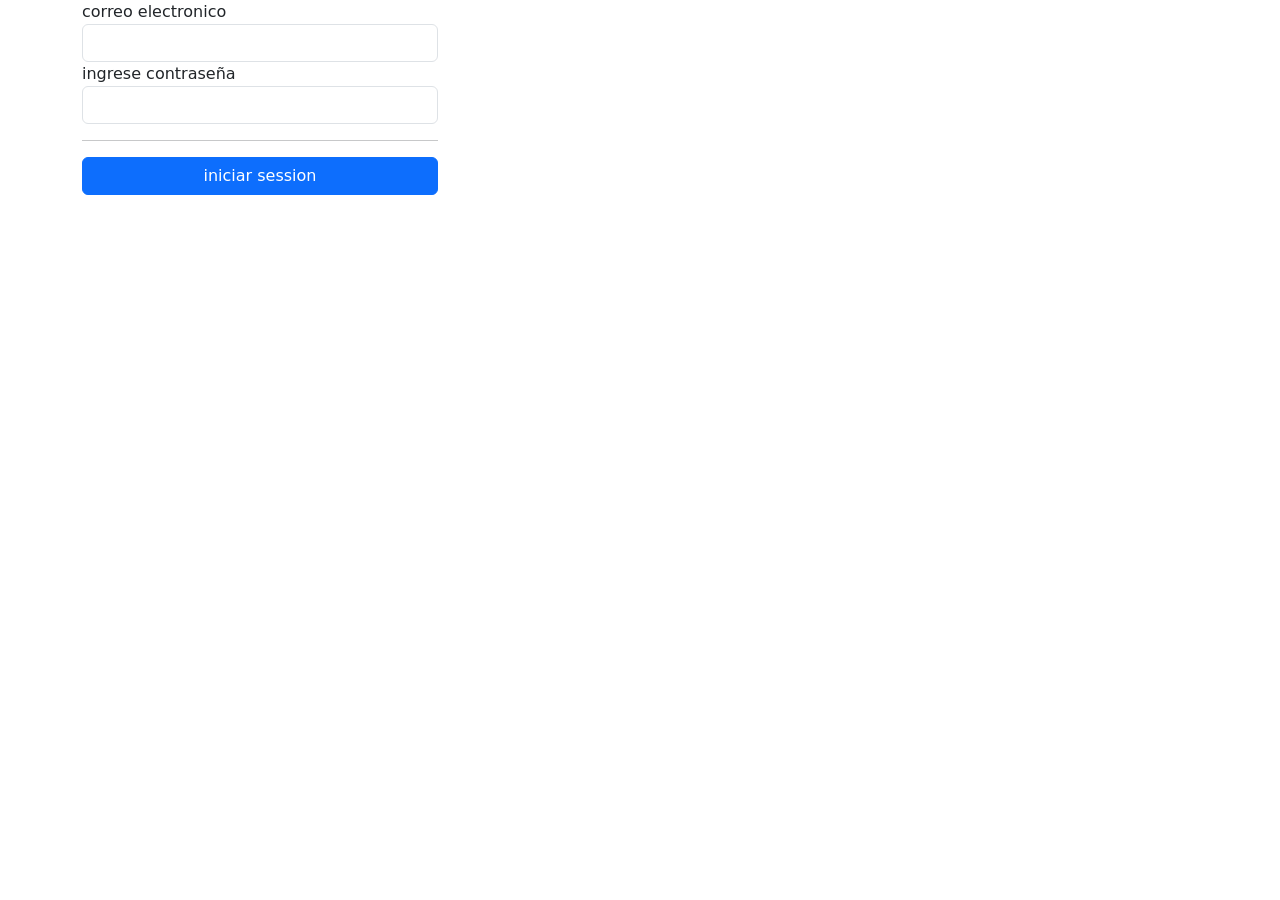
<file: formulario/index.html>
<!DOCTYPE html>
<html lang="en">
<head>
    <meta charset="UTF-8">
    <meta name="viewport" content="width=device-width, initial-scale=1.0">
    <link href="https://cdn.jsdelivr.net/npm/bootstrap@5.1.3/dist/css/bootstrap.min.css" rel="stylesheet" integrity="sha384-1BmE4kWBq78iYhFldvKuhfTAU6auU8tT94WrHftjDbrCEXSU1oBoqyl2QvZ6jIW3" crossorigin="anonymous">

    <title>Document</title>
</head>
<body>
<div class="container">
    <div class="row">
        <div class="col-md-4">
                <div class="mt 3">
                    <label for="correo">correo electronico</label>
                    <input type="text" class="form-control" name="correo" id="correo">
                </div>
                <div class="mt 3">
                    <label for="password">ingrese contraseña</label>
                    <input type="password" class="form-control" name="password" id="password">
                </div>
                <hr>
                <button onclick="iniciarSession()" class="btn btn-primary w-100">iniciar session</button>
        </div>
    </div>
</div>












    <script src="./validacion/validacion.js"></script>
</body>
</html>
</file>
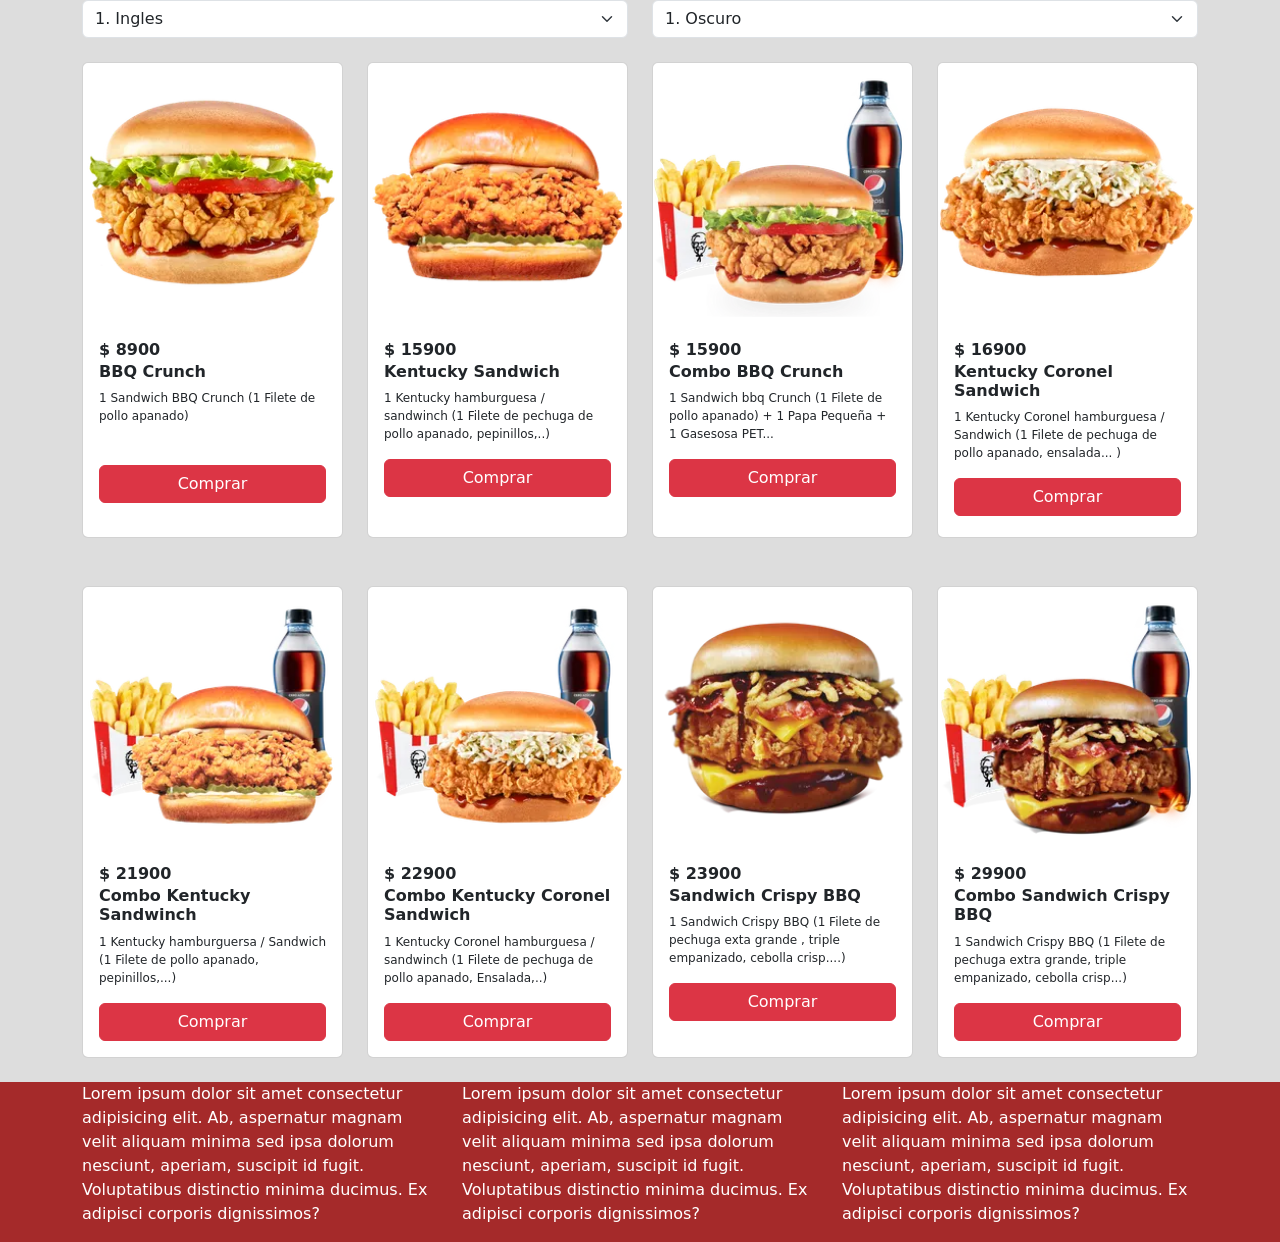
<file: hamburguesa/index.html>
<!DOCTYPE html>
<html lang="en">
<head>
    <meta charset="UTF-8">
    <meta name="viewport" content="width=device-width, initial-scale=1.0">
    <title>Hamburuesa</title>
    <link rel="stylesheet" href="./app.css">
    <link href="https://cdn.jsdelivr.net/npm/bootstrap@5.0.2/dist/css/bootstrap.min.css" rel="stylesheet" integrity="sha384-EVSTQN3/azprG1Anm3QDgpJLIm9Nao0Yz1ztcQTwFspd3yD65VohhpuuCOmLASjC" crossorigin="anonymous">


</head>
<body id="temas" class="claro" >
    <section>
    <div class="container">
        <div class="row ">
            <div class="col-md-6">
                <select onchange="idiomaIngles()" name="" class="form-select" id="idioma">
                    <option value="" disabled> selecionar</option>
                    <option value="en">1. Ingles</option>
                    <option value="es">2. Español</option>
                </select>
            </div>
            <div class="col-md-6">
                <select onchange="temaClaro()" name="" class="form-select" id="tema">
                    <option value="" disabled> selcionar</option>
                    <option value="os">1. Oscuro</option>
                    <option value="cla">2. Claro</option>
                </select>
            </div>
        </div>
        <div class="row">
            <div class="col-md-3 my-4">
                <div class="card h-100">
                    <img src="./images/hamburguesa-1.webp" alt="">
                    <div class="card-body">
                        <sap class="precio"><strong> $ 8900</strong></sap>
                        <h2 class="Nombreproducto"><strong>BBQ Crunch</strong></h2>
                        <p class="Descripcionproducto">1 Sandwich BBQ Crunch (1 Filete de pollo apanado)</p><br>
                        <button class="btn btn-danger" type="button"> Comprar</button>
                    </div>                    
                </div>
            </div>
            
            <div class="col-md-3 my-4">
                <div class="card h-100">
                    <img src="./images/hamburguesa-2.webp"alt="">
                    <div class="card-body">
                        <sap class="precio"><strong> $ 15900</strong></sap>
                        <h2 class="Nombreproducto"><strong>Kentucky Sandwich</strong></h2>
                        <p class="Descripcionproducto">1 Kentucky hamburguesa / sandwinch (1 Filete de pechuga de pollo apanado, pepinillos,..)</p>
                        <button class="btn btn-danger" type="button"> Comprar</button>
                        <br><br>
                    </div>
                    
                </div>
            
            </div>
            <div class="col-md-3 my-4" >
                <div class="card h-100">
                    <img src="./images/hamburguesa-3.webp"alt="">
                    <div class="card-body">
                        <sap class="precio"><strong> $ 15900</strong></sap>
                        <h2 class="Nombreproducto"><strong>Combo BBQ Crunch</strong></h2>
                        <p class="Descripcionproducto">1 Sandwich bbq Crunch (1 Filete de pollo apanado) +  1 Papa Pequeña + 1 Gasesosa PET...</p>
                        <button class="btn btn-danger" type="button"> Comprar</button>
                        <br><br>
                    </div>
                    
                </div>
            </div>
            <div class="col-md-3  my-4">
                <div class="card h-100">
                    <img src="./images/hamburguesa-4.webp"alt="">
                    <div class="card-body">
                        <sap class="precio"><strong> $ 16900</strong></sapp>
                        <h2 class="Nombreproducto"><strong>Kentucky Coronel Sandwich</strong></h2>
                        <p class="Descripcionproducto">1 Kentucky Coronel hamburguesa / Sandwich (1 Filete de pechuga de pollo apanado, ensalada... )</p>
                        <button class="btn btn-danger" type="button"> Comprar</button>
                    </div>
                    
                </div>
            </div>
        </div>
        <div class="row">
            <div class="col-md-3 my-4">
                <div class="card h-100">
                    <img src="./images/hamburguesa-5.webp" alt="">
                    <div class="card-body">
                        <sap class="precio"><strong> $ 21900</strong></sap>
                        <h2 class="Nombreproducto"><strong>Combo Kentucky Sandwinch</strong></h2>
                        <p class="Descripcionproducto">1 Kentucky hamburguersa / Sandwich  (1 Filete de pollo apanado, pepinillos,...)</p>
                        <button class="btn btn-danger" type="button"> Comprar</button>
                    </div>
                    
                </div>
            </div>
            <div class="col-md-3 my-4">
                <div class="card h-100">
                    <img src="./images/hamburguesa-6.webp"alt="">
                    <div class="card-body">
                        <sap class="precio"><strong> $ 22900</strong></sap>
                        <h2 class="Nombreproducto"><strong>Combo Kentucky Coronel Sandwich</strong></h2>
                        <p class="Descripcionproducto">1 Kentucky Coronel hamburguesa / sandwinch (1 Filete de pechuga de pollo apanado, Ensalada,..)</p>
                        <button class="btn btn-danger" type="button"> Comprar</button>
                    </div>
                    
                </div>
            </div>
            <div class="col-md-3 my-4" >
                <div class="card h-100">
                    <img src="./images/hamburguesa-7.webp"alt="">
                    <div class="card-body">
                        <sap class="precio"><strong> $ 23900</strong></sap>
                        <h2 class="Nombreproducto"><strong>Sandwich Crispy BBQ </strong></h2>
                        <p class="Descripcionproducto">1 Sandwich Crispy BBQ (1 Filete de pechuga exta grande , triple empanizado, cebolla crisp....)</p>
                        <button class="btn btn-danger" type="button"> Comprar</button>
                    </div>
                    
                </div>
            </div>
            <div class="col-md-3 my-4" >
                <div class="card h-100">
                    <img src="./images/hamburguesa-8.webp"alt="">
                    <div class="card-body">
                        <sap class="precio"><strong> $ 29900</strong></sap>
                        <h2 class="Nombreproducto"><strong>Combo Sandwich Crispy BBQ</strong></h2>
                        <p class="Descripcionproducto">1 Sandwich Crispy BBQ (1 Filete de pechuga extra grande, triple empanizado, cebolla crisp...)</p>
                        <button class="btn btn-danger" type="button"> Comprar</button>
                    </div>
                    
                </div>
            </div>
        </div>
    </div>       
    </section>
    <footer class="foo">
        <div class="container">
            <div class="row">
                <div class="col-4 ">
                    <p>Lorem ipsum dolor sit amet consectetur adipisicing elit. Ab, aspernatur magnam velit aliquam minima sed ipsa dolorum nesciunt, aperiam, suscipit id fugit. Voluptatibus distinctio minima ducimus. Ex adipisci corporis dignissimos?</p>

                </div>
                <div class="col-4 ">
                    <p>Lorem ipsum dolor sit amet consectetur adipisicing elit. Ab, aspernatur magnam velit aliquam minima sed ipsa dolorum nesciunt, aperiam, suscipit id fugit. Voluptatibus distinctio minima ducimus. Ex adipisci corporis dignissimos?</p>

                </div>
                <div class="col-4 ">
                    <p>Lorem ipsum dolor sit amet consectetur adipisicing elit. Ab, aspernatur magnam velit aliquam minima sed ipsa dolorum nesciunt, aperiam, suscipit id fugit. Voluptatibus distinctio minima ducimus. Ex adipisci corporis dignissimos?</p>

                </div>
            </div>
        </div>
    </footer>
    <script src="./app.js"></script>
</body>
</html>
</file>
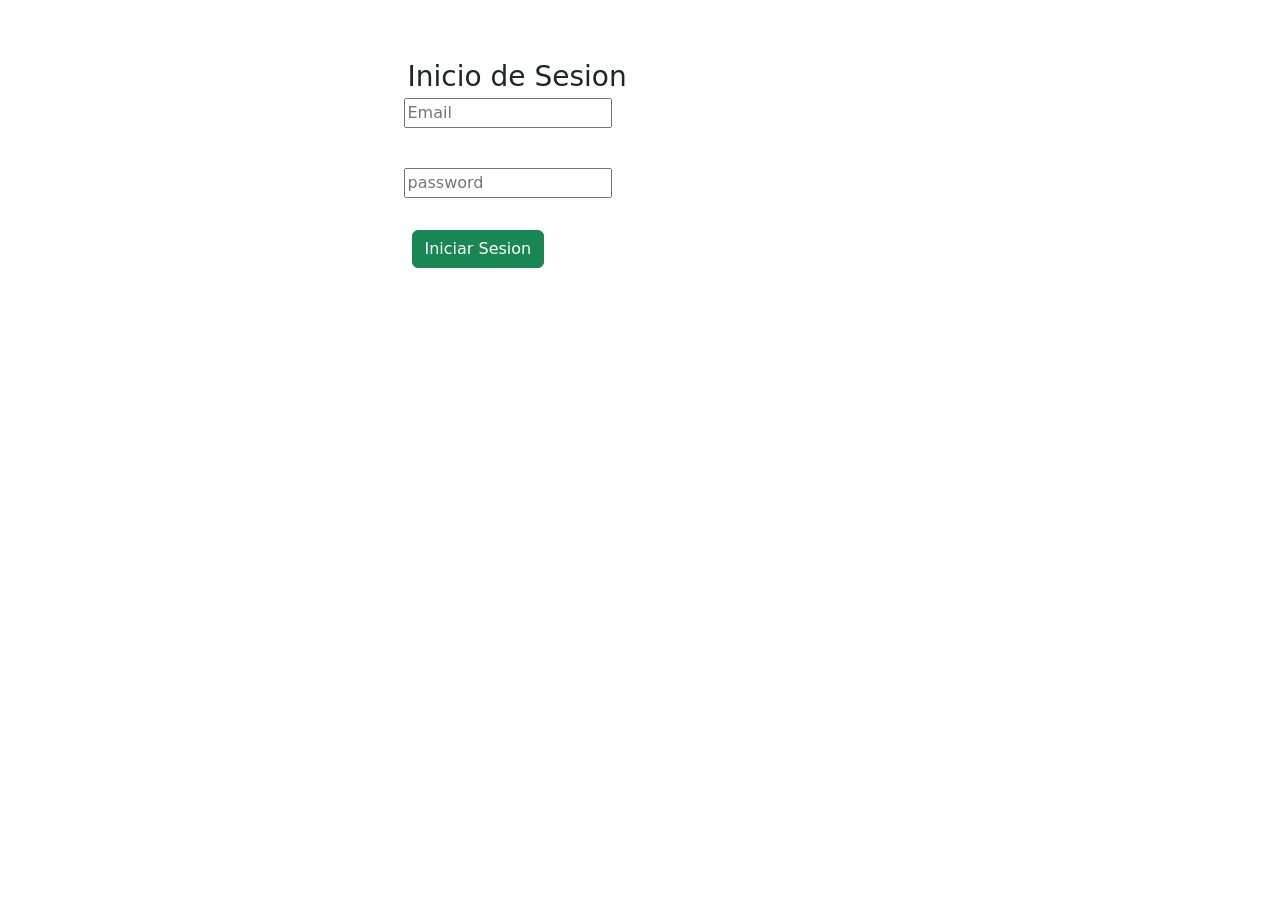
<file: inicio fotos/index.html>
<!DOCTYPE html>
<html lang="en">
<head>
    <meta charset="UTF-8">
    <meta name="viewport" content="width=device-width, initial-scale=1.0">
    <title>Inicio</title>
    <link href="https://cdn.jsdelivr.net/npm/bootstrap@5.3.2/dist/css/bootstrap.min.css" rel="stylesheet" integrity="sha384-T3c6CoIi6uLrA9TneNEoa7RxnatzjcDSCmG1MXxSR1GAsXEV/Dwwykc2MPK8M2HN" crossorigin="anonymous">
    <link rel="stylesheet" href="./app.css">
</head>
<body>
<section>
    <div class="container">
        <div class="row col-md-12 justify-content-md-center">
            <div class="col-md-5 borde borde-info m-5 p-2 -bs-body-bg-rgb" id="inicio">
                <h3 class="m-1">Inicio de Sesion</h3>
                <div class="form-floating mb-3">
                    <input placeholder="Email" id="Email" type="text" class="validate"><br>
                    <label for="Email"></label><br>
                </div>  
                <div class="form-floatin">    
                    <input placeholder="password" id="password" type="password" class="validate"><br>
                    <label for="password"></label>
                    <br>
                    <button id="botonInicio" onclick="IniciarSecion()" class="btn m-2 btn-success">Iniciar Sesion</button>
                    <div id="incorrecta"></div>
                </div>      
            </div>
        </div>
    
</section>
    <script>
        
        var persons = [
            {
                nombre : "Manuela",
                correo : "manuela@gmail.com",
                genero : "femenino",
                password : "123",
                images : [
                        './images/img-1.jpg',
                        './images/img-2.jpeg',
                        './images/img-3.jpg',
                        './images/img-4.jpg',
                        './images/img-5.webp',
                        './images/img-6.jpg',
                        './images/img-7.jpg',
                        './images/img-8.jpg',
                        './images/img-9.webp',
                        './images/img-10.jpeg',
                ]
            },
            {
                nombre : "Samuel",
                correo : "samuel@gmail.com",
                genero : "masculino",
                password : "123",
                images : [
                    './images/img-11.jpg',
                    './images/img-12.jpg',
                    './images/img-13.jpeg',
                    './images/img-14.webp',
                    './images/img-15.jpg',
                    './images/img-16.jpg',
                    './images/img-17.webp',
                    './images/img-18.jpg',
                    './images/img-19.jpg',
                    './images/img-20.jpg',
                ]
            }
        ];
        function IniciarSecion(){
            let email  =document.getElementById('Email').value;
            let password = document.getElementById('password').value;

            persons.forEach(function (persons) {
                
                if(email === persons.correo && password === persons.password){
                    sessionStorage.setItem('nombre', persons.nombre)
                    sessionStorage.setItem('auth',"si");
                    window.location.href = "perfil.html";
                    if (email == "manuela@gmail.com") {
                        sessionStorage.setItem('genero',"femenino")
                    }else{
                        sessionStorage.setItem('genero','masculino')
                    }
                }else{
                    document.getElementById("incorrecta").innerText = `Datos Incorrectos`

                    console.log("incorrecto");
                }
            })
        }
    </script>
</body>
</html>
</html>
</file>
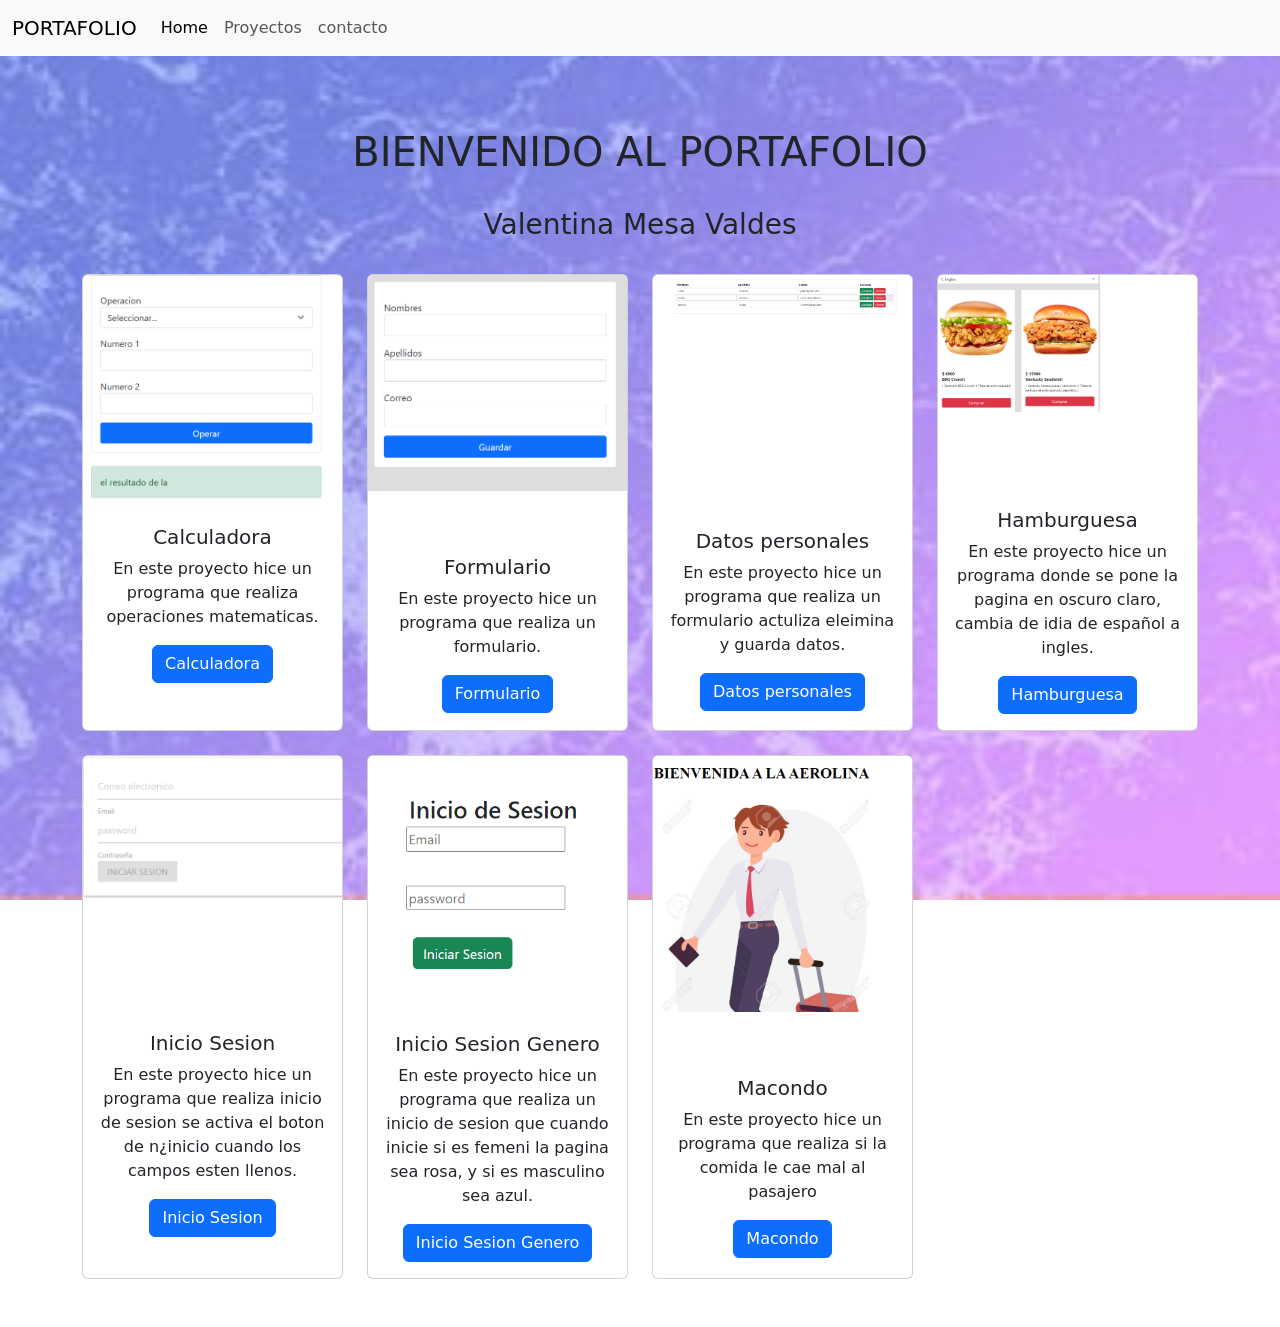
<file: Portafolio Valentina/index.html>
<!DOCTYPE html>
<html lang="es">
<head>
    <meta charset="UTF-8">
    <meta name="viewport" content="width=device-width, initial-scale=1.0">
    <link rel="stylesheet" href="style.css">
    <link href="https://cdn.jsdelivr.net/npm/bootstrap@5.3.2/dist/css/bootstrap.min.css" rel="stylesheet" integrity="sha384-T3c6CoIi6uLrA9TneNEoa7RxnatzjcDSCmG1MXxSR1GAsXEV/Dwwykc2MPK8M2HN" crossorigin="anonymous">
    <title>Portafolio</title>
</head>
<body class="body">
    <nav class="navbar navbar-expand-lg navbar-light bg-light">
        <div class="container-fluid">
          <a class="navbar-brand" href="#">PORTAFOLIO</a>
          <button class="navbar-toggler" type="button" data-bs-toggle="collapse" data-bs-target="#navbarNav" aria-controls="navbarNav" aria-expanded="false" aria-label="Toggle navigation">
            <span class="navbar-toggler-icon"></span>
          </button>
          <div class="collapse navbar-collapse" id="navbarNav">
            <ul class="navbar-nav">
              <li class="nav-item">
                <a class="nav-link active" aria-current="page" href="#">Home</a>
              </li>
              <li class="nav-item">
                <a class="nav-link" href="#">Proyectos</a>
              </li>
              <li class="nav-item">
                <a class="nav-link" href="#">contacto</a>
              </li>
            
            </ul>
          </div>
        </div>
      </nav>
      <div class="container text-center">
        <div class="row g-4 my-5">
            <h1 class="titulo">BIENVENIDO AL PORTAFOLIO</h1>
            <h3 class="nombre">Valentina Mesa Valdes</h3>

           <!--  primero -->
            <div class="col-sm-12 col-md-4 col-lg-3">
                <div class="card h-100">
                    <img src="./imagenes/calculadora.png" class="card-img-top" alt="...">
                    <div class="card-body">
                      <h5 class="card-title">Calculadora</h5>
                      <p class="card-text">En este proyecto hice un programa que realiza operaciones matematicas.</p>
                      <a href="./calculadora/index.html" class="btn btn-primary">Calculadora</a>
                    </div>
                  </div>
            </div>
            
            <!--  seguro -->
            <div class="col-sm-12 col-md-4 col-lg-3">
                <div class="card h-100">
                    <img src="./imagenes/formulario.png" class="card-img-top" alt="...">
                    <div class="card-body">
                        <br><br>
                      <h5 class="card-title">Formulario</h5>
                      <p class="card-text">En este proyecto hice un programa que realiza un formulario.</p>
                      <a href="./formulario-2/index.html" class="btn btn-primary">Formulario</a>
                    </div>
                  </div>
            </div>

            <!--  tercero -->

            <div class="col-sm-12 col-md-4 col-lg-3">
                <div class="card h-100">
                    <img src="./imagenes/formulario datos personales.png" class="card-img-top" alt="...">
                    <div class="card-body">
                        <br><br><br><br><br><br>
                      <h5 class="card-title">Datos personales</h5>
                      <p class="card-text">En este proyecto hice un programa que realiza un formulario actuliza eleimina y guarda datos.</p>
                      <a href="./formulario datos personales/index.html" class="btn btn-primary">Datos personales</a>
                    </div>
                  </div>
            </div>

            <!--  cuarto -->

            <div class="col-sm-12 col-md-4 col-lg-3">
                <div class="card h-100">
                    <img src="./imagenes/hamburguesa.png" class="card-img-top" alt="...">
                    <div class="card-body">
                        <br><br><br>
                      <h5 class="card-title">Hamburguesa</h5>
                      <p class="card-text">En este proyecto hice un programa donde se pone la pagina en oscuro claro, cambia de idia de español a ingles.</p>
                      <a href="./hamburguesa/index.html" class="btn btn-primary">Hamburguesa</a>
                    </div>
                  </div>
            </div>

            <!--  quinto -->

            <div class="col-sm-12 col-md-4 col-lg-3">
                <div class="card h-100">
                    <img src="./imagenes/inicio sesion.png" class="card-img-top" alt="...">
                    <div class="card-body">
                        <br>
                      <h5 class="card-title">Inicio Sesion</h5>
                      <p class="card-text">En este proyecto hice un programa que realiza inicio de sesion se activa el boton de n¿inicio cuando los campos esten llenos.</p>
                      <a href="./inicio sesion/index.html" class="btn btn-primary">Inicio Sesion</a>
                    </div>
                  </div>
            </div>

            <!--  sexto -->

            <div class="col-sm-12 col-md-4 col-lg-3">
                <div class="card h-100">
                    <img src="./imagenes/inicio sesicon genero.png" class="card-img-top" alt="...">
                    <div class="card-body">
                      <h5 class="card-title">Inicio Sesion Genero</h5>
                      <p class="card-text">En este proyecto hice un programa que realiza un inicio de sesion que cuando inicie si es femeni la pagina sea rosa, y si es masculino sea azul.</p>
                      <a href="./inicio fotos/index.html" class="btn btn-primary">Inicio Sesion Genero</a>
                    </div>
                  </div>
            </div>

              <!--  septimo -->

              <div class="col-sm-12 col-md-4 col-lg-3">
                <div class="card h-100">
                    <img src="./imagenes/macondo.png" class="card-img-top" alt="...">
                    <div class="card-body">
                        <br><br>
                      <h5 class="card-title">Macondo</h5>
                      <p class="card-text">En este proyecto hice un programa que realiza si la comida le cae mal al pasajero </p>
                      <a href="./macondo/index.html" class="btn btn-primary">Macondo</a>
                    </div>
                  </div>
            </div>
            
        </div>
      </div>
</body>
</html>
</file>
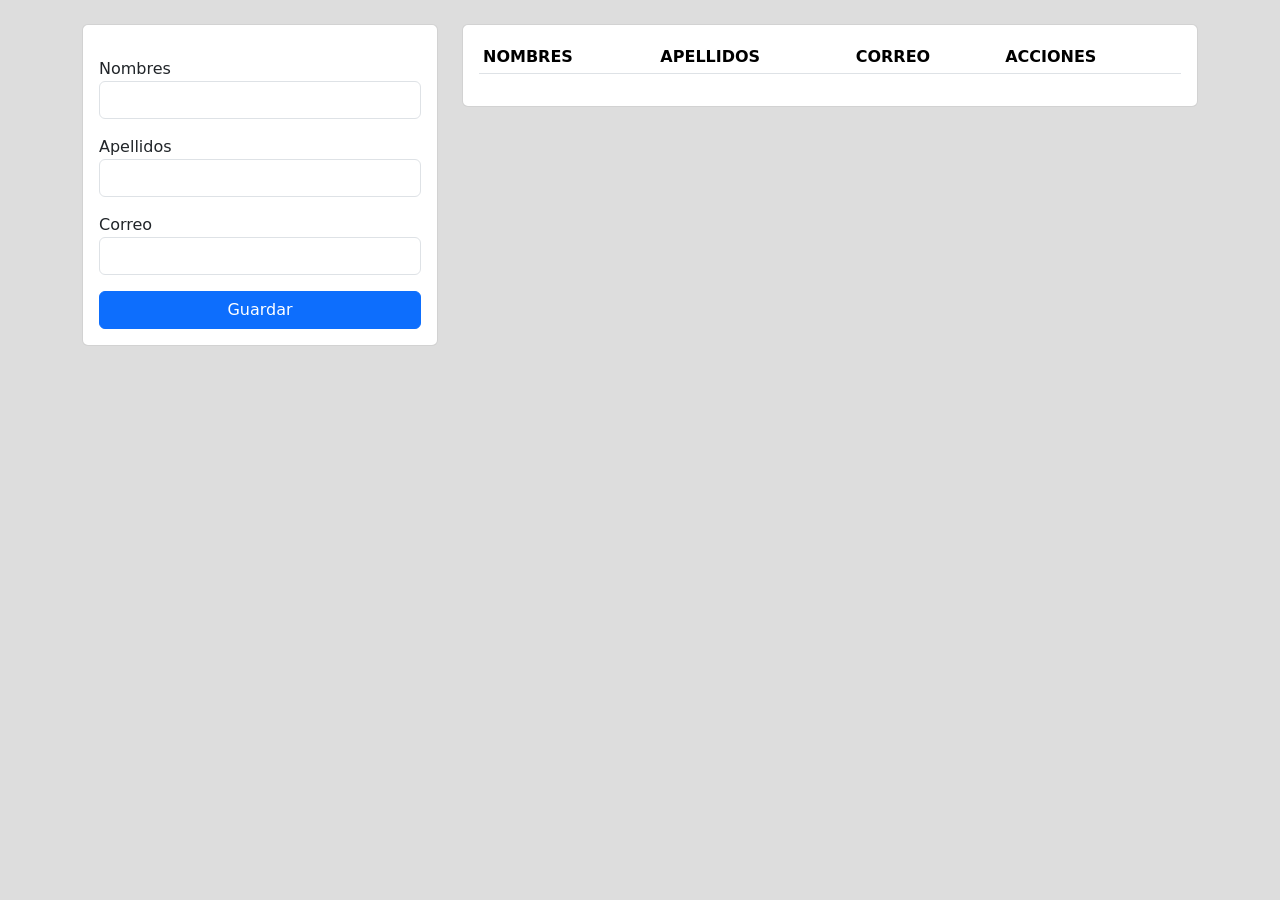
<file: Portafolio Valentina/formulario-2/index.html>
<!DOCTYPE html>
<html lang="en">
<head>
    <meta charset="UTF-8">
    <meta name="viewport" content="width=device-width, initial-scale=1.0">
    <title>Document</title>
    <link rel="stylesheet" href="https://cdn.jsdelivr.net/npm/bootstrap@5.0.2/dist/css/bootstrap.min.css">

</head>
<body style="background-color: #ddd;">
     <div class="container mt-4">
        <div class="row">
            <div class="col-md-4">
                <div class="card">
                    <div class="card-body">
                          <form action="" id="form">
                             <div class="mt-3">
                                 <label for="">Nombres</label>
                                 <input type="text" id="nombres" class="form-control ">
                                 <span id="campo1" class="invalid-feedback"></span>
                             </div>
                             <div class="mt-3">
                                <label for="">Apellidos</label>
                                <input type="text" id="apellidos" class="form-control">
                                <span id="campo2" class="invalid-feedback" ></span>
                            </div>
                            <div class="mt-3">
                                <label for="">Correo</label>
                                <input type="text" id="correo" class="form-control">
                                <span id="campo3" class="invalid-feedback" ></span>
                            </div>
                            <button type="button" onclick="guardarPersona()" id="clear" class="btn btn-primary w-100 mt-3">Guardar</button>
                          </form>
                    </div>
                </div>
            </div>
            <div class="col-md-8">
                <div class="card">
                    <div class="card-body">
                        <div class="table-responsive">
                            <table class="table table-striped table-hover table-sm">
                                <thead>
                                    <tr class="bg-primary text-white">
                                        <th>NOMBRES</th>
                                        <th>APELLIDOS</th>
                                        <th>CORREO</th>
                                        <th>ACCIONES</th>
                                    </tr>
                               
                                </thead>
                                <!-- AQUI va el nuevo contenido-->
                                <tbody id="fila">
                                    
                                        
                                </tbody>
                            </table>
                        </div>
                    </div>
                </div>
            </div>
        </div>
     </div>
     <script src="./js/app.js"></script>
</body>
</html>
</file>
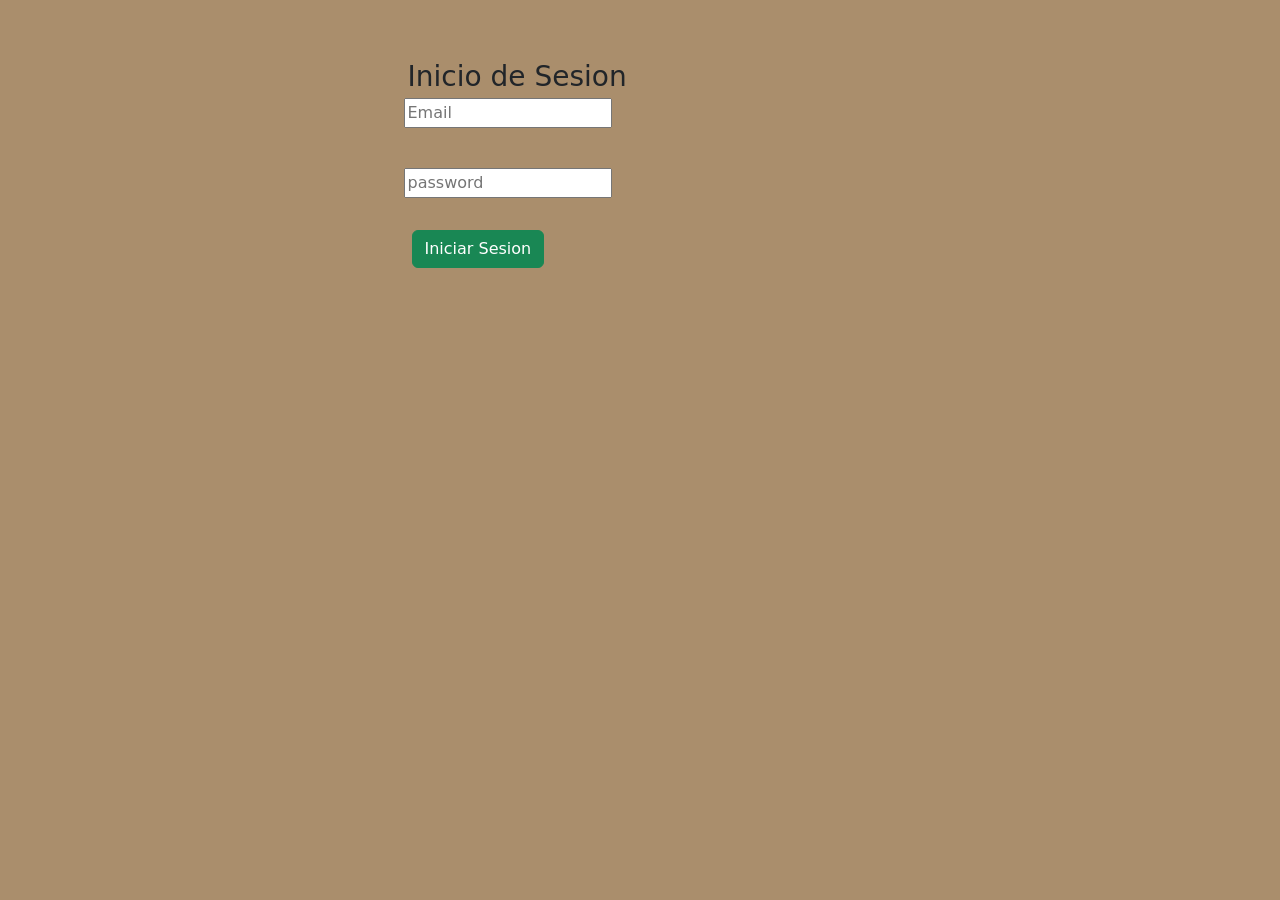
<file: Portafolio Valentina/inicio fotos/index.html>
<!DOCTYPE html>
<html lang="en">
<head>
    <meta charset="UTF-8">
    <meta name="viewport" content="width=device-width, initial-scale=1.0">
    <title>Inicio</title>
    <link href="https://cdn.jsdelivr.net/npm/bootstrap@5.3.2/dist/css/bootstrap.min.css" rel="stylesheet" integrity="sha384-T3c6CoIi6uLrA9TneNEoa7RxnatzjcDSCmG1MXxSR1GAsXEV/Dwwykc2MPK8M2HN" crossorigin="anonymous">
    <link rel="stylesheet" href="./app.css">
</head>
<body>
<section>
    <div class="container">
        <div class="row col-md-12 justify-content-md-center">
            <div class="col-md-5 borde borde-info m-5 p-2 -bs-body-bg-rgb" id="inicio">
                <h3 class="m-1">Inicio de Sesion</h3>
                <div class="form-floating mb-3">
                    <input placeholder="Email" id="Email" type="text" class="validate"><br>
                    <label for="Email"></label><br>
                </div>  
                <div class="form-floatin">    
                    <input placeholder="password" id="password" type="password" class="validate"><br>
                    <label for="password"></label>
                    <br>
                    <button id="botonInicio" onclick="IniciarSecion()" class="btn m-2 btn-success">Iniciar Sesion</button>
                    <div id="incorrecta"></div>
                </div>      
            </div>
        </div>
    
</section>
    <script>
        
        var persons = [
            {
                nombre : "Manuela",
                correo : "manuela@gmail.com",
                genero : "femenino",
                password : "123",
                images : [
                        './images/img-1.jpg',
                        './images/img-2.jpeg',
                        './images/img-3.jpg',
                        './images/img-4.jpg',
                        './images/img-5.webp',
                        './images/img-6.jpg',
                        './images/img-7.jpg',
                        './images/img-8.jpg',
                        './images/img-9.webp',
                        './images/img-10.jpeg',
                ]
            },
            {
                nombre : "Samuel",
                correo : "samuel@gmail.com",
                genero : "masculino",
                password : "123",
                images : [
                    './images/img-11.jpg',
                    './images/img-12.jpg',
                    './images/img-13.jpeg',
                    './images/img-14.webp',
                    './images/img-15.jpg',
                    './images/img-16.jpg',
                    './images/img-17.webp',
                    './images/img-18.jpg',
                    './images/img-19.jpg',
                    './images/img-20.jpg',
                ]
            }
        ];
        function IniciarSecion(){
            let email  =document.getElementById('Email').value;
            let password = document.getElementById('password').value;

            persons.forEach(function (persons) {
                
                if(email === persons.correo && password === persons.password){
                    sessionStorage.setItem('nombre', persons.nombre)
                    sessionStorage.setItem('auth',"si");
                    window.location.href = "perfil.html";
                    if (email == "manuela@gmail.com") {
                        sessionStorage.setItem('genero',"femenino")
                    }else{
                        sessionStorage.setItem('genero','masculino')
                    }
                }else{
                    document.getElementById("incorrecta").innerText = `Datos Incorrectos`

                    console.log("incorrecto");
                }
            })
        }
    </script>
</body>
</html>
</file>
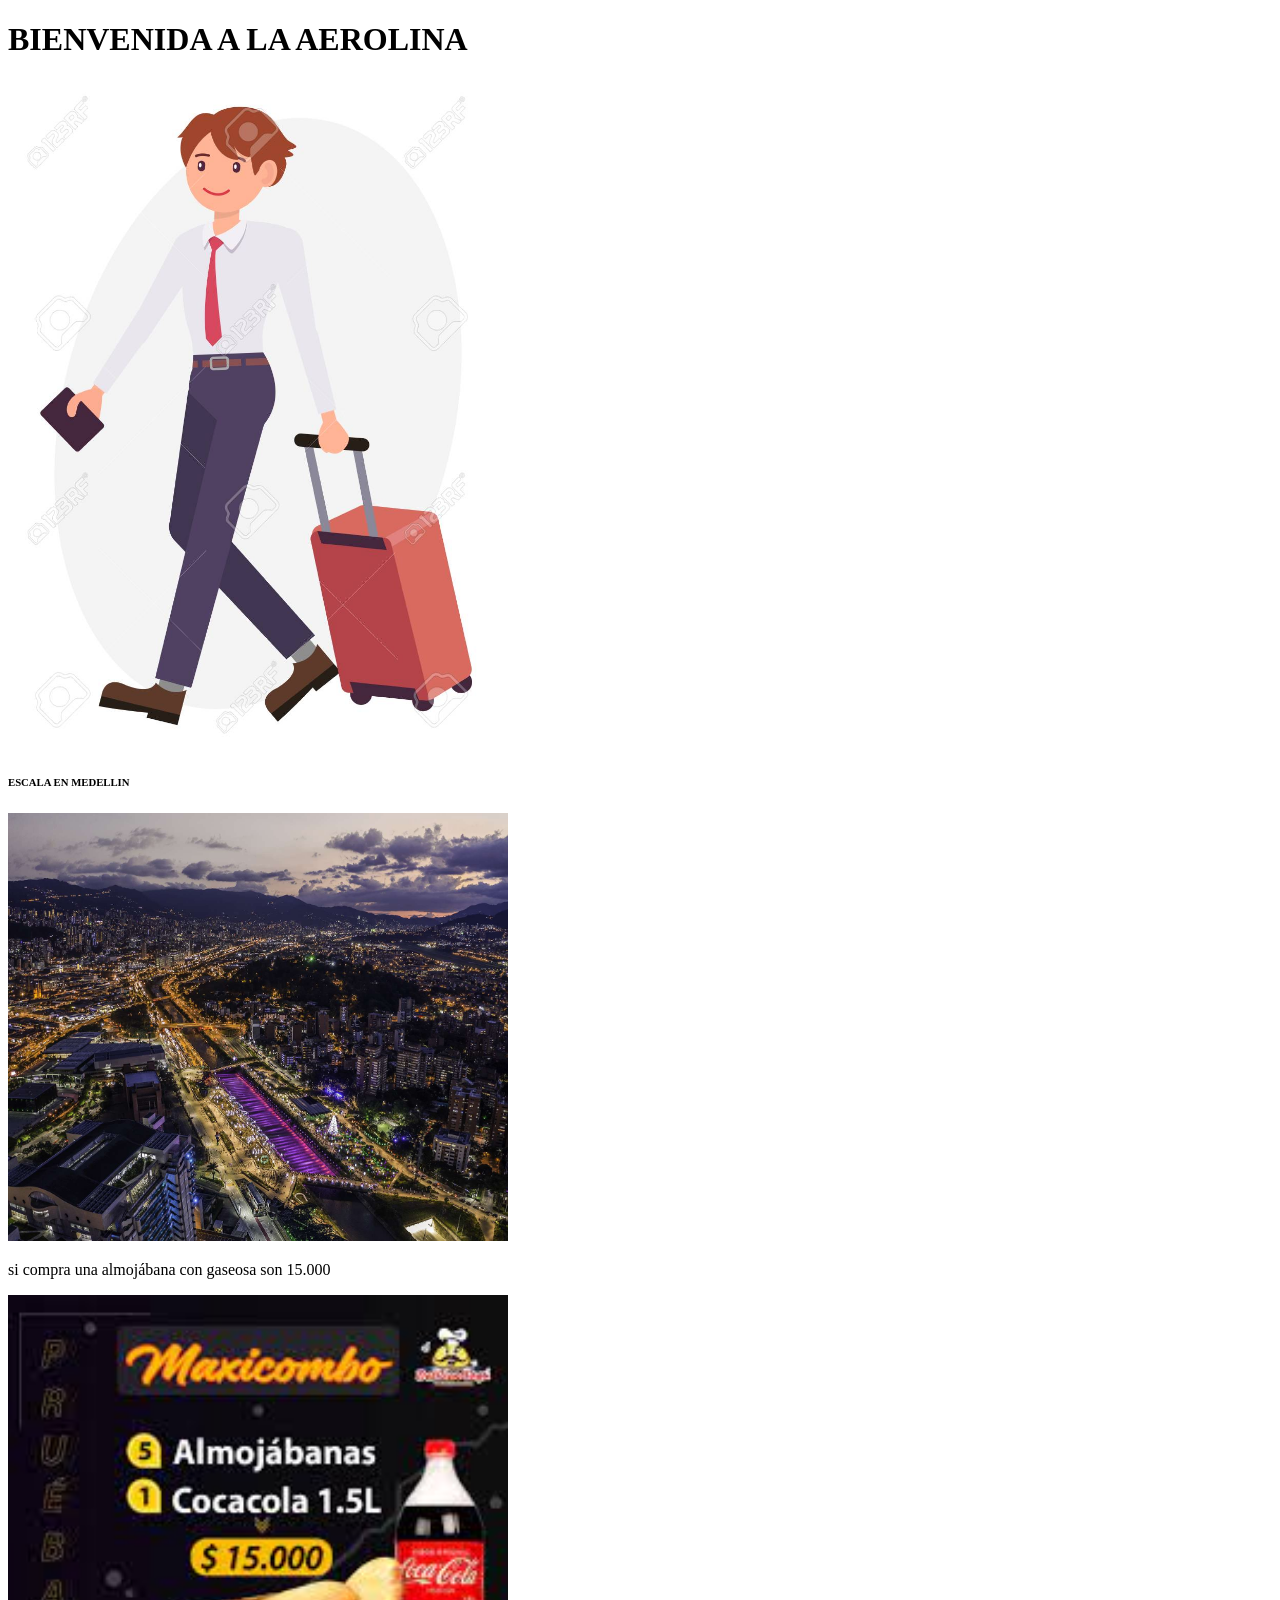
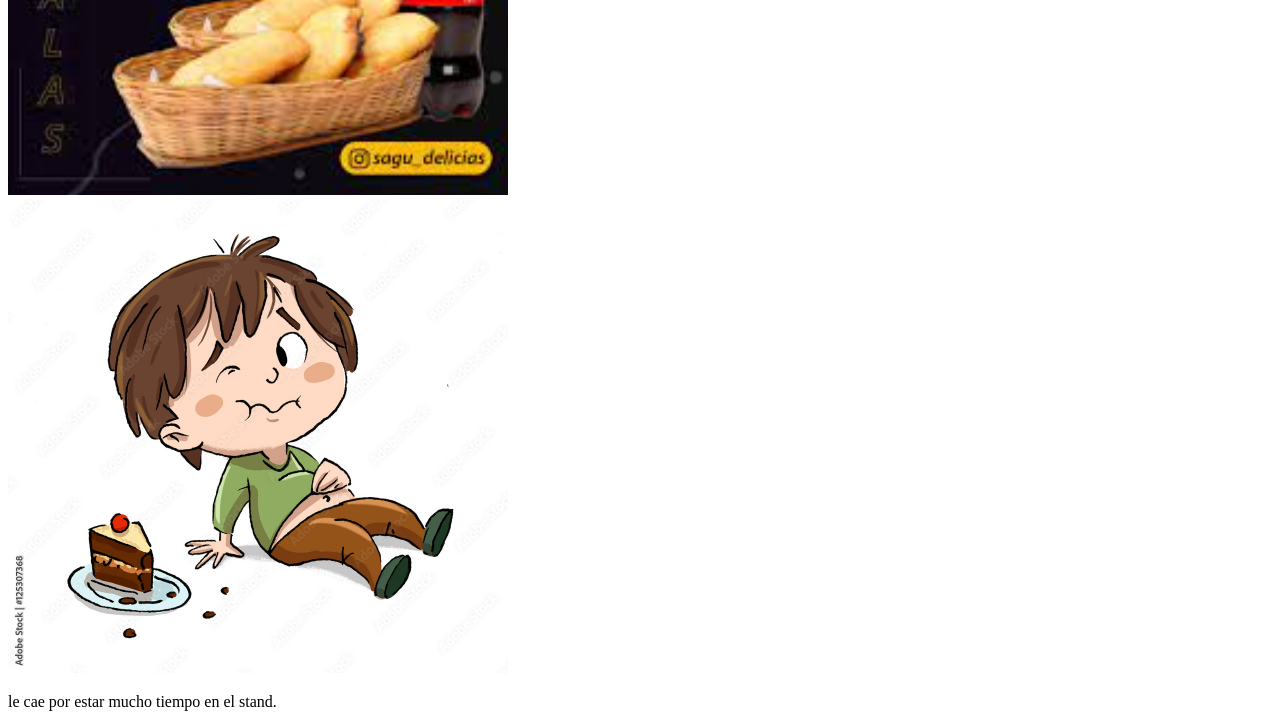
<file: Portafolio Valentina/macondo/index.html>
<!DOCTYPE html>
 <html lang="en">
 <head>
    <meta charset="UTF-8">
    <meta name="viewport" content="width=device-width, initial-scale=1.0">
    <title>Document</title>
    <link rel="stylesheet" href="./app.css">
 </head>
 <body>
<!-- caso 1 -->   

    <div class="bienvenidad" id="bienvenidad">
        <h1>BIENVENIDA A LA AEROLINA</h1>
        <img src="./imagines/señor viajando.jpg" alt="">
        <div class="medellin" id="medellin">
            <H6>ESCALA EN MEDELLIN</H6>
            <img src="./imagines/Medellin.jpg" alt="">
        </div>
       <div class="almohabana" id="almohabana">
            <p>si compra una almojábana con gaseosa son 15.000</p>
            <img src="./imagines/almohabana y coca cola.jpeg" alt=""><br>
        </div>
        <div class="mal" id="mal">
            <img src="./imagines/la comida le cae mal.jpg" alt="">
            <p>le cae por estar mucho tiempo en el stand.</p>
        </div>
        
    </div>



    <script src="./app.js"></script>
 </body>
 </html>
</file>
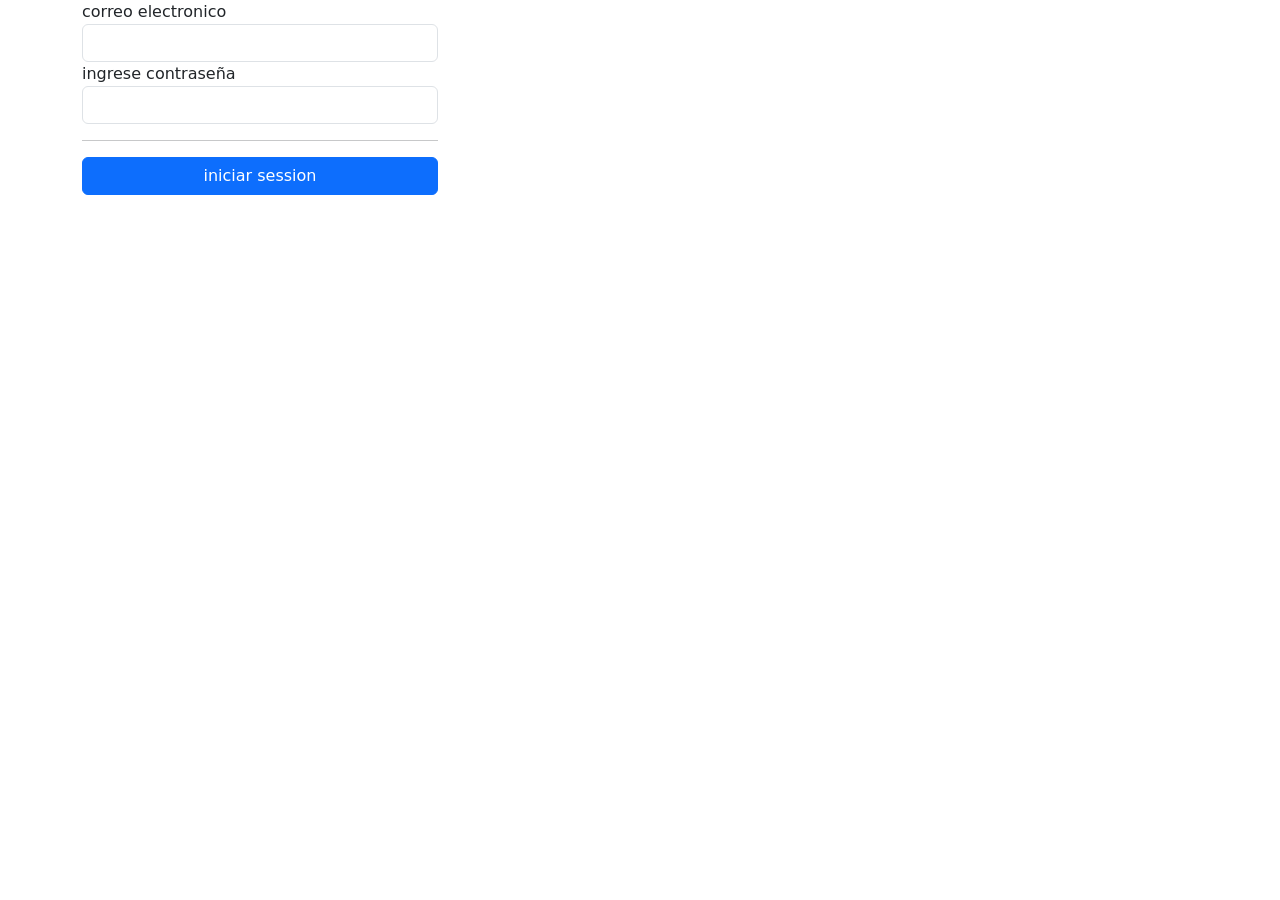
<file: formulario/home.html>
<!DOCTYPE html>
<html lang="en">
<head>
    <meta charset="UTF-8">
    <meta name="viewport" content="width=device-width, initial-scale=1.0">
    <title>Document</title>
</head>
<body>
    <h1>bienvenido ${iniciarSession()}<span id="user"></span></h1>

    <script>
        document.getElementById('user').innerText = localStorage.getItem('nombre');
        let auth = sessionStorage.getItem('auth');
        if (auth!="SI"){
           location.href = "index.html";
        }
    </script>
</body>
</html>
</file>
<file: hamburguesa/app.css>
.claro{
    background-color: #dddddd;
}
.oscuro{
    background-color: black;
}
.oscuro .card{
    background-color: rgba(67, 59, 59, 0.2);
    color: white;
}
.oscuro .btn{
    background-color: rgba(0, 0, 0, 0.61);
}
.oscuro .foo{
    background-color: rgba(0, 0, 0, 0.228);
}
.Nombreproducto{
    font-size: 16px;
}
.Descripcionproducto {
    font-size: 12px;
}
.btn{
    width: 100%;
}
.foo {
    background-color: brown;
    color: #fff;
}
</file>
<file: inicio fotos/app.css>
.blanco{
    background-color: rgba(189, 188, 130, 0.986);
}

.masculino{
    background-color: rgb(83, 136, 228);
    color: rgb(109, 46, 46);
}

.femenino{
    background-color: rgb(228, 102, 161);
    color: rgb(128, 215, 215);
}
</file>
<file: Portafolio Valentina/style.css>
body{
    background-image: url("./imagenes/fondo.png");
    background-repeat: no-repeat;
    background-size: cover;
    background-attachment: fixed;

}
</file>
<file: Portafolio Valentina/inicio fotos/app.css>
.masculino{
    background-color: rgb(83, 136, 228);
    color: rgb(109, 46, 46);
}

.femenino{
    background-color: pink;
    color: rgb(128, 215, 215);
}
body{
    background-color: rgb(170, 142, 108);
}
</file>
<file: Portafolio Valentina/macondo/app.css>
.bienvenidad img{
    width: 500px;
}
.medellin img {
    width: 500px;
}
.almohabana img {
    width: 500px;
}
.mal img {
    width: 500px;
}
</file>
